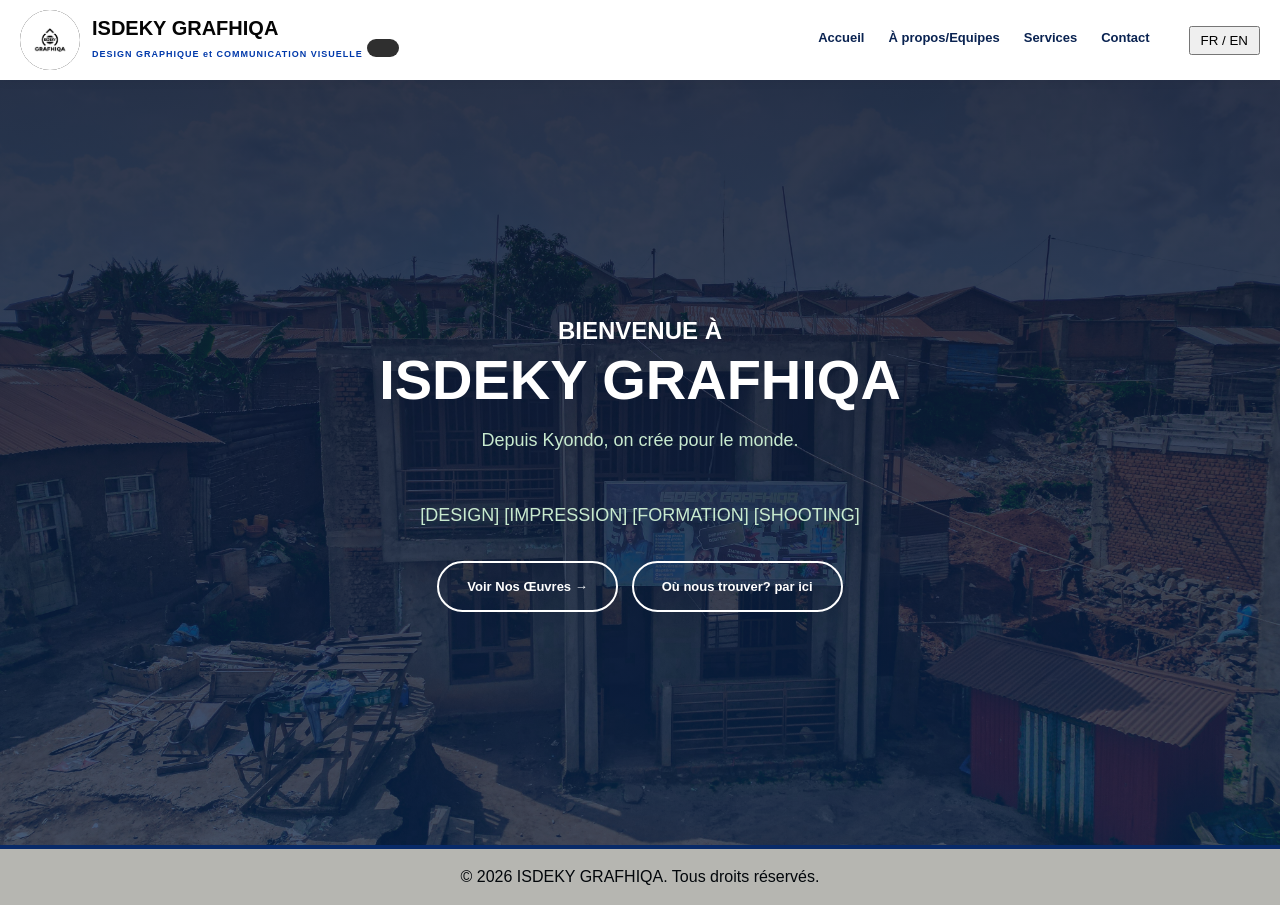
<file: index.html>
<!DOCTYPE html>
<html lang="fr">
<head>
  <meta charset="UTF-8">
  <meta name="viewport" content="width=device-width, initial-scale=1">
  <title>ISDEKY GRAFHIQA - Depuis Kyondo</title>
  <link rel="stylesheet" href="style.css">
</head>
<script src="Lang.js"></script>
<body>
<nav class="main-nav">
  <div class="logo-box">
    <img src=img\IMG-20261004-WA3415.jpg class="logo-img" alt="ISDEKY GRAFHIQA">
    <div class="logo-text">
      <b>ISDEKY GRAFHIQA</b>
      <span>DESIGN GRAPHIQUE et COMMUNICATION VISUELLE</span>
      <a class="pill lang" href="#" id="lang-btn" onclick="switchlang();return false;"></a>
    </div>
  </div>
  <div class="menu">
    
  
  <a href="index.html" data-i18n="accueil">Accueil</a>
  <a href="A propos.html">À propos/Equipes</a>
  <a href="Activités.html" data-i18n="services">Services</a>
  <a href="contact.html" data-i18n="contact">Contact</a>
  <button id="lang-btn" onclick="switchLang()" style="margin-left:15px; padding:5px 10px; cursor:pointer;">FR / EN</button>

  </div>
</nav>

<section class="hero">
  <h2>BIENVENUE À</h2>
  <h1>ISDEKY GRAFHIQA</h1>
  <p>Depuis Kyondo, on crée pour le monde.</p>
  <p>[DESIGN]   [IMPRESSION]   [FORMATION]   [SHOOTING] </p>
  <div class="hero-btns">
    <a class="btn-hero outline" href="shoot.html">Voir Nos Œuvres →</a>
    <a class="btn-hero outline" href="contact.html">Où nous trouver? par ici</a>
  </div>
</section>
  <footer>
        <p>&copy; 2026 ISDEKY GRAFHIQA. Tous droits réservés.</p>
    </footer>
</body>
</html>
</file>
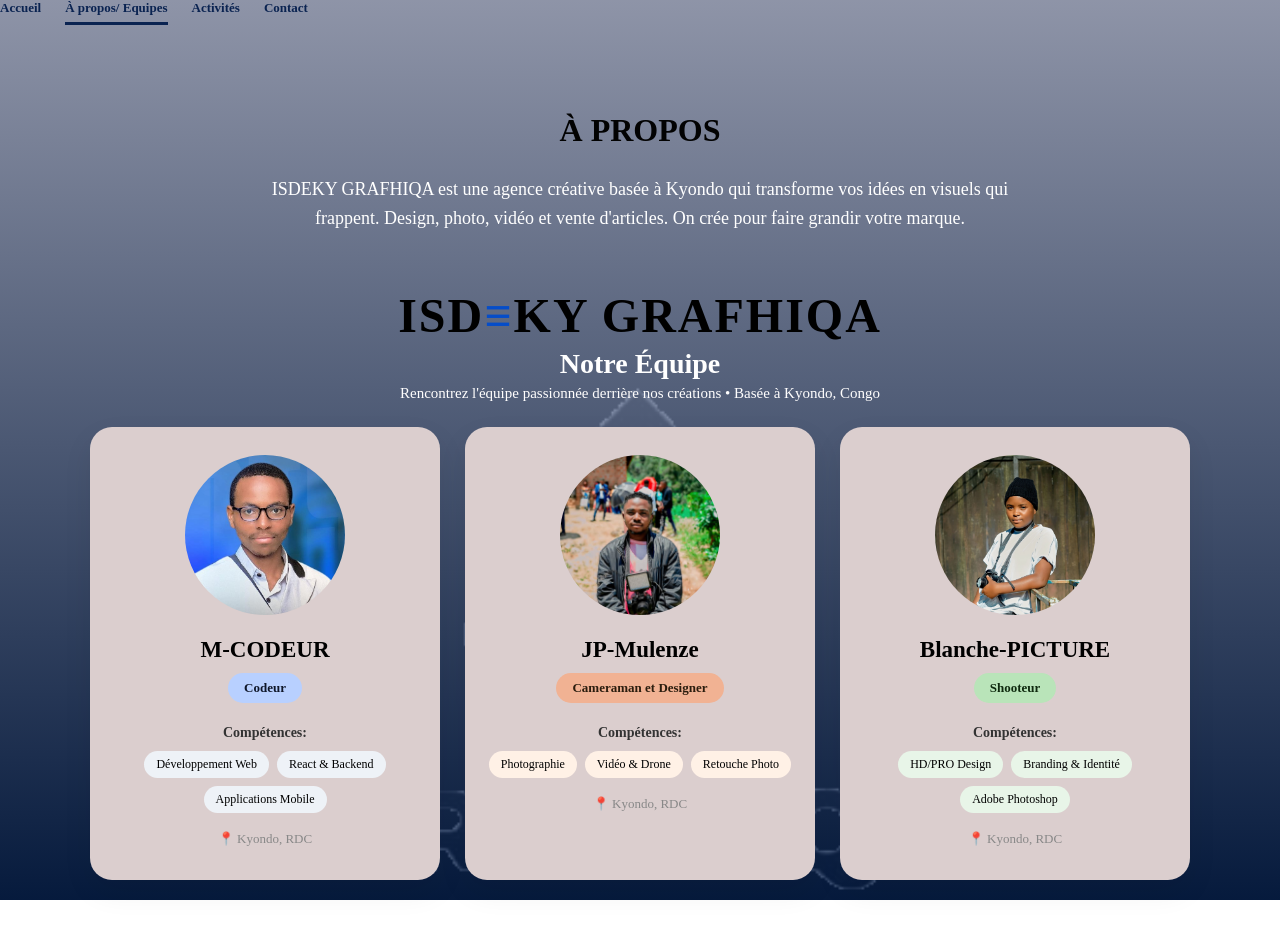
<file: A propos.html>
<!DOCTYPE html>
<html lang="fr">
<head>
  <meta charset="UTF-8">
  <meta name="viewport" content="width=device-width, initial-scale=1.0">
  <title>ISDEKY GRAFHIQA - Equipe</title>
  <link rel="stylesheet" href="style apropos.css">
  <script src="Lang.js"></script>
</head>
<body>
      <div class="menu">
    <a href="index.html">Accueil</a>
    <a class="active" href="A propos.html">À propos/ Equipes</a>
    <a href="Activités.html">Activités</a>
    <a href="contact.html">Contact</a>
  </div>
<section style="text-align:center; padding:60px 20px 20px 20px; max-width:800px; margin:0 auto;">
  <h2 style="font-size:32px; color:#020202;">À PROPOS</h2>
  <p style="font-size:18px; color:#ffffff; line-height:1.6; margin-top:15px;">
    ISDEKY GRAFHIQA est une agence créative basée à Kyondo qui transforme vos idées en visuels qui frappent. Design, photo, vidéo et vente d'articles. On crée pour faire grandir votre marque.
  </p>
</section>
  <section class="equipe">
    <h1>ISD<span style="color:#054dc9;">≡</span>KY GRAFHIQA</h1>
    <h2>Notre Équipe</h2>
    <p class="sous-titre">Rencontrez l'équipe passionnée derrière nos créations • Basée à Kyondo, Congo</p>
    <div class="container">
      <div class="card">
        <img src=img\IMG-20251130-WA0015.jpg alt="Designer">
        <h3>M-CODEUR</h3>
        <span class="badge badge-blue">Codeur</span>
        <p class="titre-comp">Compétences:</p>
        <div class="pills">
        <span>Développement Web</span>
        <span>React & Backend</span>
        <span>Applications Mobile</span>  
        </div>
        <p class="loc">📍 Kyondo, RDC</p>
      </div>
      <div class="card">
        <img src=img\IMG-20261029-WA0063.jpg alt="Shooteur">
        <h3>JP-Mulenze</h3>
        <span class="badge badge-orange">Cameraman et Designer</span>
        <p class="titre-comp">Compétences:</p>
        <div class="pills pills-orange">
          <span>Photographie</span>
          <span>Vidéo & Drone</span>
          <span>Retouche Photo</span>
        </div>
        <p class="loc">📍 Kyondo, RDC</p>
      </div>
      <div class="card">
        <img src=img\IMG-20261029-WA0069.jpg alt="Developpeur">
        <h3>Blanche-PICTURE</h3>
        <span class="badge badge-green">Shooteur</span>
        <p class="titre-comp">Compétences:</p>
        <div class="pills pills-green">
        <span>HD/PRO Design</span>
        <span>Branding & Identité</span>
        <span>Adobe Photoshop</span>
        </div>
        <p class="loc">📍 Kyondo, RDC</p>
      </div>
    </div>
  </section>
</body>
</html>
</file>
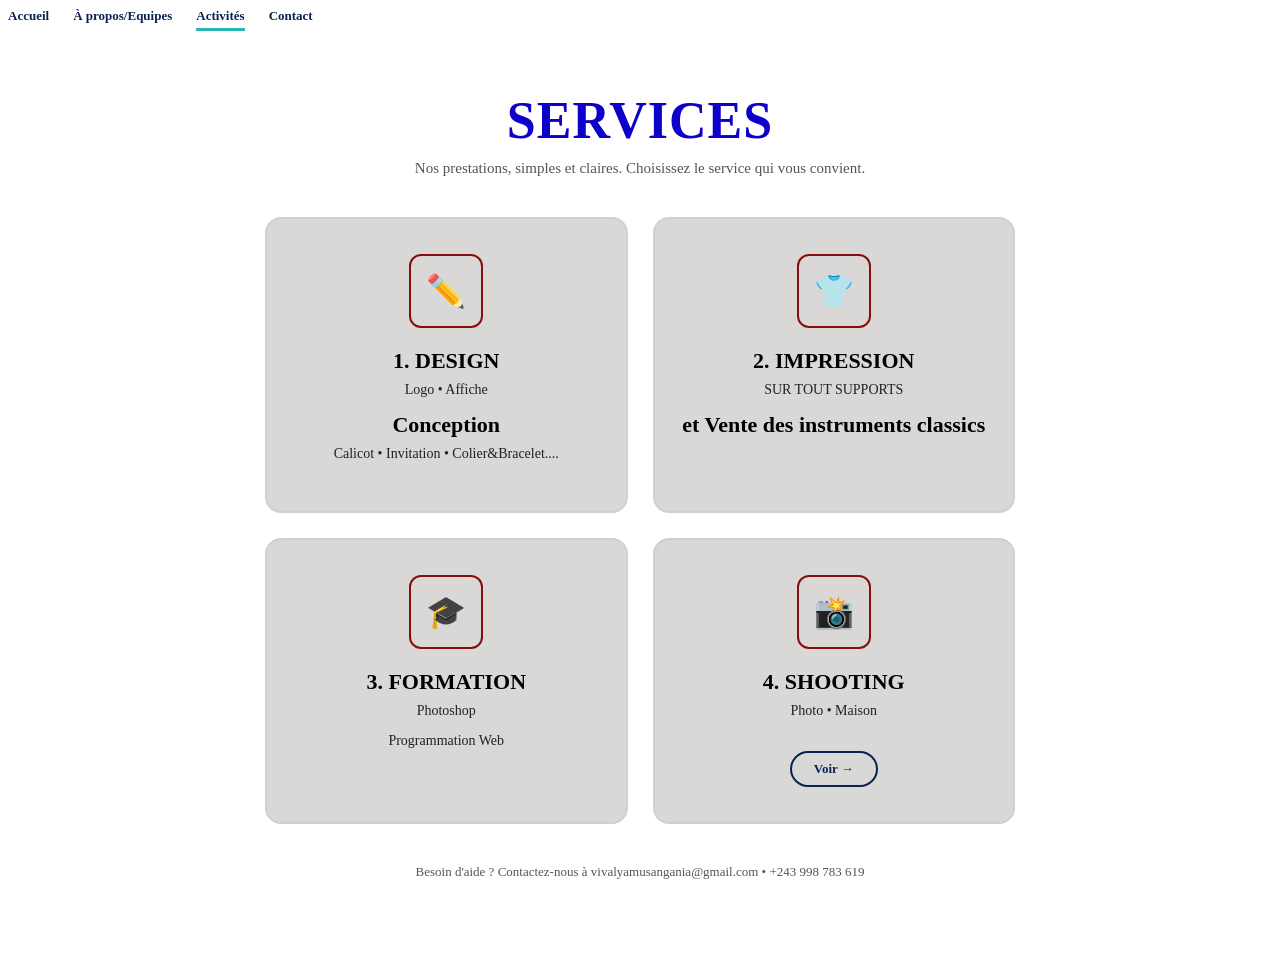
<file: Activités.html>
<!DOCTYPE html>
<html lang="fr">
<head>
    <meta charset="UTF-8">
    <meta name="viewport" content="width=device-width, initial-scale=1.0">
    <title>Activités</title>
    <link rel="stylesheet" href="Activités.css">
    <link rel="stylesheet" href="index.html">
    <script src="Lang.js"></script>
</head>
<body>
   <div class="menu">
    <a href="index.html">Accueil</a>
    <a href="A propos.html">À propos/Equipes</a>
    <a class="active" href="Activités.html">Activités</a>
    <a href="contact.html">Contact</a>
  </div>
    <section class="services-page">
  <h1 class="services-big-title">SERVICES</h1>
  <p class="services-desc">Nos prestations, simples et claires. Choisissez le service qui vous convient.</p>

  <div class="services-grid">
    
    <div class="service-card">
      <div class="icon-box">✏️</div>
      <h3>1. DESIGN</h3>
      <p>Logo • Affiche</p>
      <h3>Conception</h3>
      <p>Calicot • Invitation • Colier&Bracelet....</p>
    </div>

    <div class="service-card">
      <div class="icon-box">👕</div>
      <h3>2. IMPRESSION</h3>
      <p>SUR TOUT SUPPORTS</p>
      <h3>et Vente des instruments classics</h3>
       <a></a>
    </div>

    <div class="service-card">
      <div class="icon-box">🎓</div>
      <h3>3. FORMATION</h3>
      <p>Photoshop</p>
      <p>Programmation Web</p>
    </div>

    <div class="service-card">
    <div class="icon-box">📸</div>
      <h3>4. SHOOTING</h3>
      <p>Photo • Maison</p>
  <a href="shoot.html" class="btn-voir">Voir →</a>
</div>
</a>
    </div>

  </div>

  <p class="services-contact">Besoin d'aide ? Contactez-nous à vivalyamusangania@gmail.com • +243 998 783 619</p>
</section>
</body>
</html>
</file>
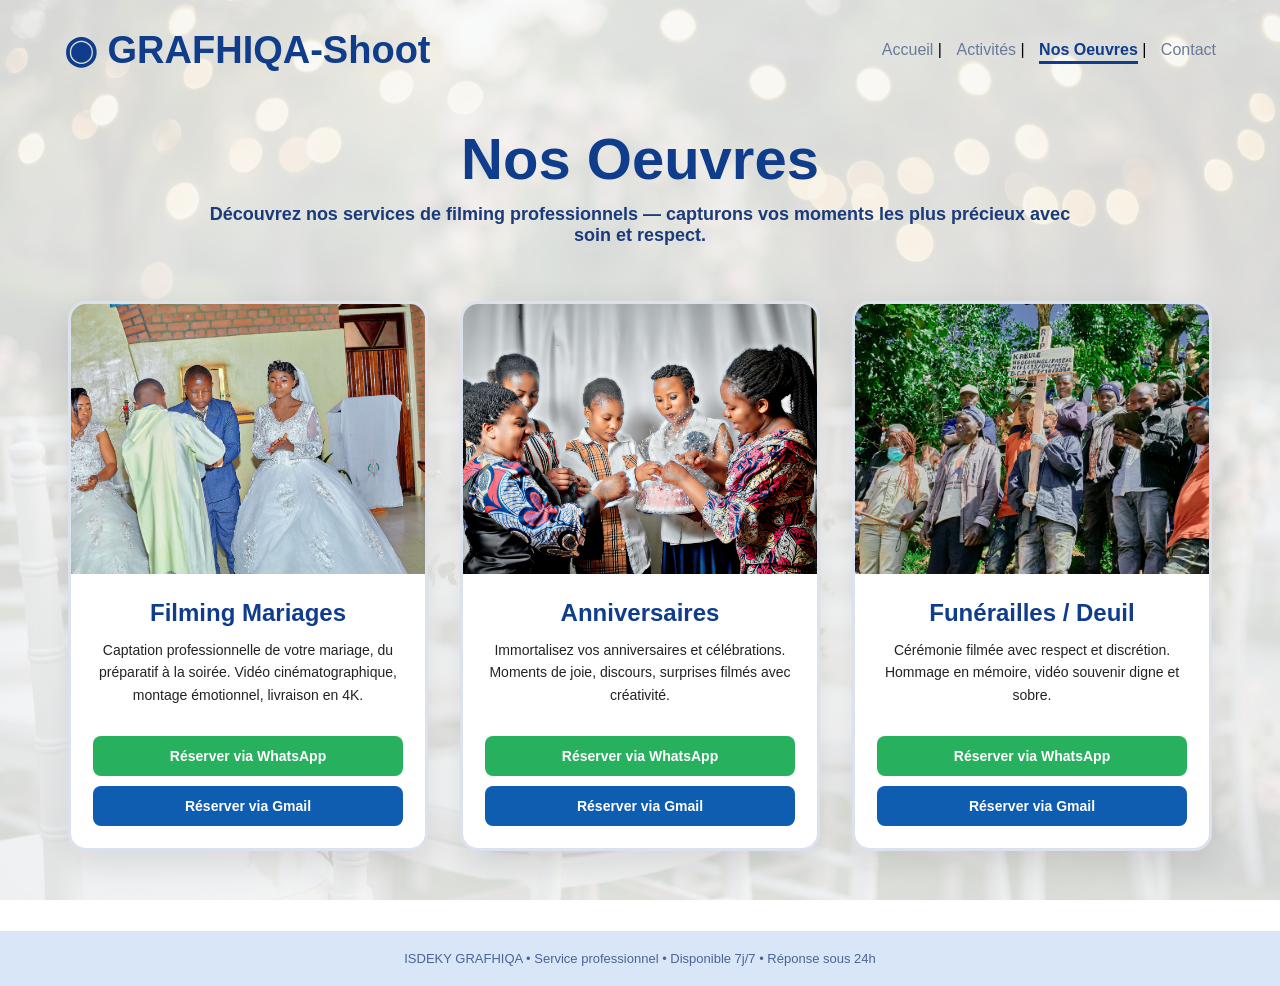
<file: shoot.html>
<!DOCTYPE html>
<html lang="fr">
<head>
<meta charset="UTF-8">
<meta name="viewport" content="width=device-width, initial-scale=1.0">
<title>Nos Oeuvres - GRAFHIQA</title>
<link rel="stylesheet" href="shoot.css">
<script src="Lang.js"></script>
</head>
<body>

<header>
  <div class="logo">◉ GRAFHIQA-Shoot</div>
  <nav>
    <a href="index.html">Accueil</a> |
    <a href="Activités.html">Activités</a> |
    <a href="shooting.html" class="active">Nos Oeuvres</a> |
    <a href="contact.html">Contact</a>
  </nav>
</header>

<div class="head-title">
  <h1>Nos Oeuvres</h1>
  <p>Découvrez nos services de filming professionnels — capturons vos moments les plus précieux avec soin et respect.</p>
</div>

</div>
<div class="cards">
  <div class="card">
    <div class="card-image">
      <img src=img\IMG_7187.jpg alt="Filming Mariage">
    </div>
    <div class="card-content">
      <h2>Filming Mariages</h2>
      <p>Captation professionnelle de votre mariage, du préparatif à la soirée. Vidéo cinématographique, montage émotionnel, livraison en 4K.</p>
      <a href="https://wa.me/243998783691?text=Reservation%20Mariage" class="btn btn-what">Réserver via WhatsApp</a>
      <a href="mailto:isdekygra.fiqa@gmail.com?subject=Reservation%20Mariage" class="btn btn-mail">Réserver via Gmail</a>
    </div>
  </div>

  <div class="card">
    <div class="card-image">
      <img src=img\_I2A2780.jpg.jpeg alt="Anniversaire">
    </div>
    <div class="card-content">
      <h2>Anniversaires</h2>
      <p>Immortalisez vos anniversaires et célébrations. Moments de joie, discours, surprises filmés avec créativité.</p>
      <a href="https://wa.me/243998783691?text=Reservation%20Anniversaire" class="btn btn-what">Réserver via WhatsApp</a>
      <a href="mailto:isdekygra.fiqa@gmail.com?subject=Reservation%20Anniversaire" class="btn btn-mail">Réserver via Gmail</a>
    </div>
  </div>

  <div class="card">
    <div class="card-image">
      <img src=img\_SDK0320.jpg.jpeg alt="Funerailles">
    </div>
    <div class="card-content">
      <h2>Funérailles / Deuil</h2>
      <p>Cérémonie filmée avec respect et discrétion. Hommage en mémoire, vidéo souvenir digne et sobre.</p>
      <a href="https://wa.me/243998783691?text=Reservation%20Deuil" class="btn btn-what">Réserver via WhatsApp</a>
      <a href="mailto:isdekygra.fiqa@gmail.com?subject=Reservation%20Deuil" class="btn btn-mail">Réserver via Gmail</a>
    </div>
  </div>

</div>

<footer>ISDEKY GRAFHIQA • Service professionnel • Disponible 7j/7 • Réponse sous 24h</footer>

</body>
</html>
</file>
<file: style.css>
*{margin:0;padding:0;box-sizing:border-box}
body{font-family:'Poppins', Arial, sans-serif; background:#f5f7fa; overflow-x:hidden; color:#333; line-height:1.5}
img{max-width:100%; height:auto; display:block}
a{text-decoration:none}

.top-bar{
  background:#0a192f; color:#fff;
  display:flex; justify-content:space-between; align-items:center;
  padding:8px 20px; flex-wrap:wrap; gap:10px;
}
.top-left{font-size:12px; font-weight:600}
.top-right{display:flex; gap:10px; align-items:center; flex-wrap:wrap; justify-content:flex-end}
.pill{
  border-radius:30px; padding:9px 16px; font-size:13px; font-weight:700;
  text-decoration:none; color:#fff; 
  display:inline-flex; align-items:center; justify-content:center; line-height:1;
}
.pill.wa{background:#2DBE5D}
.pill.gmail{background:#E94441}
.pill.lang{background:rgba(12, 12, 12, 0.856)}
.pill.reserve{
  background:#082A68; border-radius:10px; padding:8px 14px;
  line-height:1.1; border:1px solid rgba(255,255,255,0.15); text-align:center;
}
.pill.reserve small{font-size:9px; opacity:0.7; display:block; font-weight:400}

.main-nav{
  background:#FFFFFF;
  padding:10px 20px;
  display:flex; justify-content:space-between; align-items:center;
  flex-wrap:nowrap; gap:12px;
  box-shadow:0 2px 10px rgba(0,0,0,0.05);
  position:sticky; top:0; z-index:100;
}
.logo-box{display:flex; gap:12px; align-items:center; flex:0 0 auto}
.logo-img{width:60px; height:60px; object-fit:contain; border-radius:50%; background:#0f0f0f}
.logo-text b{font-size:20px; color:#050505; display:block; line-height:1.1}
.logo-text span{font-size:9px; color:#0139aa; letter-spacing:1px; font-weight:600}
.menu{display:flex; gap:24px; align-items:center; flex-wrap:nowrap; justify-content:flex-end; flex:1}
.menu a{text-decoration:none; color:#0A2351; font-weight:600; font-size:13px; padding-bottom:4px; white-space:nowrap}
.menu a.active{border-bottom:3px solid #090a0a}

.hero{
  min-height:85vh;
  background: linear-gradient(rgba(13, 21, 49, 0.85), rgba(8,35,81,0.75)), url(img/DJI_0642.jpg);
  background-size:cover; background-position:center;
  display:flex; flex-direction:column; justify-content:center; align-items:center;
  text-align:center; color:#fff; padding:40px 20px;
}
.hero h1{font-size:56px; font-weight:900; line-height:1.1}
.hero p{font-size:18px; color:#C8EACF; margin:16px 0 32px; max-width:700px}
.hero-btns{display:flex; gap:14px; flex-wrap:wrap; justify-content:center}
.btn-hero{padding:14px 28px; border-radius:30px; text-decoration:none; font-weight:700; font-size:13px; display:inline-block}
.btn-hero.green{background:#2DBE5D; color:#fff; box-shadow:0 8px 20px rgba(45,190,93,0.3)}
.btn-hero.outline{background:transparent; color:#fff; border:2px solid #fff}

.contact-container{display:flex; gap:30px; justify-content:space-between; padding:60px 5%; max-width:1200px; margin:auto; background:#fff}
.qr-frame{width:300px; height:300px; display:flex; justify-content:center; align-items:center; border:8px solid #000; background:#fff; margin:0 auto}
.qr-frame img{width:90%; height:90%; object-fit:contain}
footer{background-color:rgb(182,182,177); color:#02060a; text-align:center; padding:1rem; border-top:4px solid #082A68}

/* ===== FUSION FINALE - TELEPHONE VERTICAL + HORIZONTAL = MEME FORME ===== */
@media(max-width:768px){
  .main-nav{
    flex-direction:row !important;
    flex-wrap:nowrap !important;
    justify-content:space-between !important;
    align-items:center !important;
    padding:5px 6px !important;
    gap:4px !important;
  }
  .logo-box{
    gap:5px !important;
    width:auto !important;
    flex:0 0 auto !important;
    justify-content:flex-start !important;
  }
  .logo-img{width:28px !important; height:28px !important}
  .logo-text b{font-size:8px !important; line-height:1 !important; white-space:nowrap !important}
  .logo-text span{display:none !important}
  
  .menu{
    flex:1 !important;
    width:auto !important;
    max-width:none !important;
    justify-content:flex-end !important;
    background:transparent !important;
    padding:0 !important;
    gap:6px !important;
    flex-wrap:nowrap !important;
    overflow-x:auto !important;
    scrollbar-width:none !important;
  }
  .menu::-webkit-scrollbar{display:none !important}
  .menu a{
    font-size:8px !important;
    padding:2px 3px !important;
    background:transparent !important;
    box-shadow:none !important;
    border:none !important;
    border-radius:0 !important;
    white-space:nowrap !important;
    flex:0 0 auto !important;
  }
  .menu a.active{border-bottom:2px solid #0A2351 !important; color:#0A2351 !important}
  .pill.lang, .top-right{
    flex:0 0 auto !important;
    font-size:7px !important;
    padding:3px 5px !important;
  }
  .top-bar{padding:6px 8px !important}
  .pill{font-size:9px !important; padding:5px 8px !important}
  .hero h1{font-size:26px !important}
  .hero p{font-size:12px !important}
  .hero{min-height:75vh !important; padding:25px 10px !important}
  .btn-hero{padding:10px 16px !important; font-size:10px !important}
  .contact-container{flex-direction:column !important; padding:30px 15px}
  .qr-frame{width:220px !important; height:220px !important}
}

/* ENCORE PLUS PETIT - TELEPHONE VERTICAL STRICT */
@media(max-width:480px){
  .logo-img{width:24px !important; height:24px !important}
  .logo-text b{font-size:7px !important}
  .menu a{font-size:7px !important}
  .menu{gap:4px !important}
  .main-nav{padding:4px 5px !important}
}
</file>
<file: style apropos.css>
body {
  margin: 0;
  padding: 0;
  background: 
    linear-gradient(rgba(167, 174, 197, 0.85), rgba(8,35,81,0.75)),
    url(img/logo.jpg);
  background-size: cover;
  background-attachment: fixed;
}
p{
  color: #eef2f7;
  margin: 5px auto;
}

/* ===== BANNIERE MENU VISIBLE - AJOUTÉE ===== */
.banniere{
  background: #ffffff;
  display: flex;
  justify-content: space-between;
  align-items: center;
  padding: 12px 25px;
  position: sticky;
  top: 0;
  z-index: 1000;
  box-shadow: 0 4px 20px rgba(0,0,0,0.2);
  border-bottom: 3px solid #0A2351;
}
.logo-box{
  display: flex;
  align-items: center;
  gap: 10px;
  font-weight: 900;
  color: #0A2351;
  font-size: 18px;
}
.logo-box img{
  width: 42px;
  height: 42px;
  border-radius: 50%;
  object-fit: cover;
  background: #0A2351;
}
.logo-box span span{ color: #2563eb; }

.menu{
  display:flex; 
  gap:24px; 
}
.menu a{
  text-decoration:none; 
  color:#0A2351; 
  font-weight:700; 
  font-size:13px; 
  padding-bottom:6px;
  border-bottom:3px solid transparent;
  transition:0.2s;
}
.menu a:hover{ color:#2563eb; border-bottom:3px solid #2563eb; }
.menu a.active{border-bottom:3px solid #0A2351}

/* ===== TON EQUIPE - ESPACE MINIMISÉ ===== */
.equipe {
  padding: 15px 20px 50px 20px;
  text-align: center;
}

.equipe h1 {
  font-size: 48px;
  font-weight: 800;
  color: #000000;
  letter-spacing: 2px;
  margin: 15px 0 0 0;
}

.equipe h2 {
  font-size: 28px;
  margin: 5px 0 5px 0;
  color: #ffffff;
}

.sous-titre {
  color: #fffefe;
  margin-bottom: 25px;
  margin-top: 5px;
  font-size: 15px;
}

.container {
  display: flex;
  gap: 25px;
  justify-content: center;
  flex-wrap: wrap;
}

.card {
  background: rgb(219, 206, 206);
  width: 310px;
  border-radius: 22px;
  padding: 28px 20px;
  box-shadow: 0 12px 30px rgba(0,0,0,0.07);
}

.card img {
  width: 160px;
  height: 160px;
  border-radius: 50%;
  object-fit: cover;
}

.card h3 { margin: 18px 0 10px 0; font-size: 23px; }

.badge {
  display: inline-block;
  padding: 7px 16px;
  border-radius: 20px;
  font-weight: 700;
  font-size: 13px;
}
.badge-blue { background: #b8d0ff; color: #0f172a; }
.badge-orange { background: #f1b293; color: #2b1d0e; }
.badge-green { background: #b9e4b9; color: #0f2a0f; }

.titre-comp { margin-top: 22px; font-size: 14px; font-weight: bold; color: #333; }

.pills {
  display: flex;
  flex-wrap: wrap;
  gap: 8px;
  justify-content: center;
  margin-top: 10px;
}
.pills span {
  background: #eef2f7;
  padding: 6px 12px;
  border-radius: 20px;
  font-size: 12px;
}
.pills-orange span { background: #fff1e6; }
.pills-green span { background: #e8f5e8; }

.loc { margin-top: 18px; color: #888; font-size: 13px; }
</file>
<file: Activités.css>
/* ===== PAGE SERVICES - COMME TON IDÉE ===== */

.services-page{
  background-color: #ffffff;
  padding: 60px 20px;
  text-align: center;
  color: #0619c5;
}
.services-big-title{
  font-size: 52px;
  font-weight: 900;
  letter-spacing: 1px;
  margin: 0;
  color: #0d00c9;
}
.services-desc{
  color: #555;
  font-size: 15px;
  margin: 10px auto 40px auto;
}
.services-grid{
  display: grid;
  grid-template-columns: repeat(2, 1fr);
  gap: 25px;
  max-width: 750px;
  margin: 0 auto;
}
.service-card{
  background: rgb(218, 215, 215);
  border: 2px solid #d0d0d0;
  border-radius: 16px;
  padding: 35px 20px;
  transition: 0.2s;
}
.service-card:hover{
  border-color: #0A2351;
  box-shadow: 0 8px 25px rgba(0,0,0,0.1);
  transform: translateY(-3px);
}
.icon-box{
  width: 70px;
  height: 70px;
  margin: 0 auto 20px auto;
  border: 2px solid #880e0e;
  border-radius: 12px;
  display: flex;
  align-items: center;
  justify-content: center;
  font-size: 32px;
}
.service-card h3{
  font-size: 22px;
  font-weight: 900;
  margin: 0;
  color: #000;
}
.menu{display:flex; gap:24px}
.menu a{text-decoration:none; color:#0A2351; font-weight:600; font-size:13px; padding-bottom:4px}
.menu .active{border-bottom:3px solid #2bb6b6}
.service-card p{
  color: #222;
  font-size: 14px;
  margin-top: 8px;
}
.services-contact{
  margin-top: 40px;
  color: #555;
  font-size: 13px;
}

/* Responsive téléphone */
@media(max-width:600px){
  .services-grid{ grid-template-columns: 1fr; }
}
.btn-voir{
  display: inline-block;
  margin-top: 18px;
  padding: 8px 22px;
  border: 2px solid #0A2351;
  border-radius: 25px;
  color: #0A2351;
  font-weight: 800;
  font-size: 13px;
  text-decoration: none;
  transition: 0.2s;
}

.btn-voir:hover{
  background: #0A2351;
  color: rgb(179, 0, 0);
  transform: translateY(-2px);
}
</file>
<file: shoot.css>
*{margin:0;padding:0;box-sizing:border-box;font-family: Arial, sans-serif;}
body{background: url(img/IMG-20261005-WA1643.jpg) no-repeat center center fixed;background-size: cover;}
body::before{content:'';position:fixed;inset:0;background: rgba(249, 250, 250, 0.86);z-index:-1;}
header{display:flex;justify-content:space-between;align-items:center;padding:28px 5%;}
.logo{font-size:38px;font-weight:900;color:#0F3D8C;}
nav a{color:#6B7A99;text-decoration:none;margin-left:10px;font-size:16px;}
nav a.active{color:#0F3D8C;font-weight:800;border-bottom:3px solid #0F3D8C;padding-bottom:3px;}
.head-title{text-align:center;padding:25px 5% 10px;}
.head-title h1{font-size:58px;color:#0F3D8C;font-weight:900;}
.head-title p{font-size:18px;color:#1A3A7A;margin-top:12px;max-width:900px;margin-inline:auto;font-weight:600;}
.cards{display:grid;grid-template-columns: repeat(3, 360px);gap:32px;justify-content:center;padding:45px 5% 80px;}
.card{background:white;border-radius:18px;overflow:hidden;box-shadow:0 12px 35px rgba(0,0,0,0.12);border:3px solid rgba(15,61,140,0.15);display:flex;flex-direction:column;}
/* C'EST CETTE PARTIE QUI REMPLIT L'ESPACE QUE TU AS COCHÉ EN BLEU */
.card-image{width:100%;height:270px;overflow:hidden;background:#ddd;}
.card-image img{width:100%;height:100%;object-fit:cover;display:block;}
.card-content{padding:25px 22px 22px;display:flex;flex-direction:column;flex-grow:1;text-align:center;}
.card-content h2{color:#0F3D8C;font-size:24px;margin-bottom:12px;}
.card-content p{font-size:14px;line-height:1.6;color:#222;margin-bottom:20px;flex-grow:1;}
.btn{display:flex;justify-content:center;width:100%;padding:12px;border-radius:8px;text-decoration:none;font-weight:700;font-size:14px;margin-top:10px;color:white;}
.btn-what{background:#27B15E;} .btn-mail{background:#0F5DB1;}
footer{text-align:center;padding:20px;background:#D8E6F8;color:#4A6496;font-size:13px;}
@media(max-width:1150px){.cards{grid-template-columns:1fr;max-width:420px;margin:auto;}}
</file>
